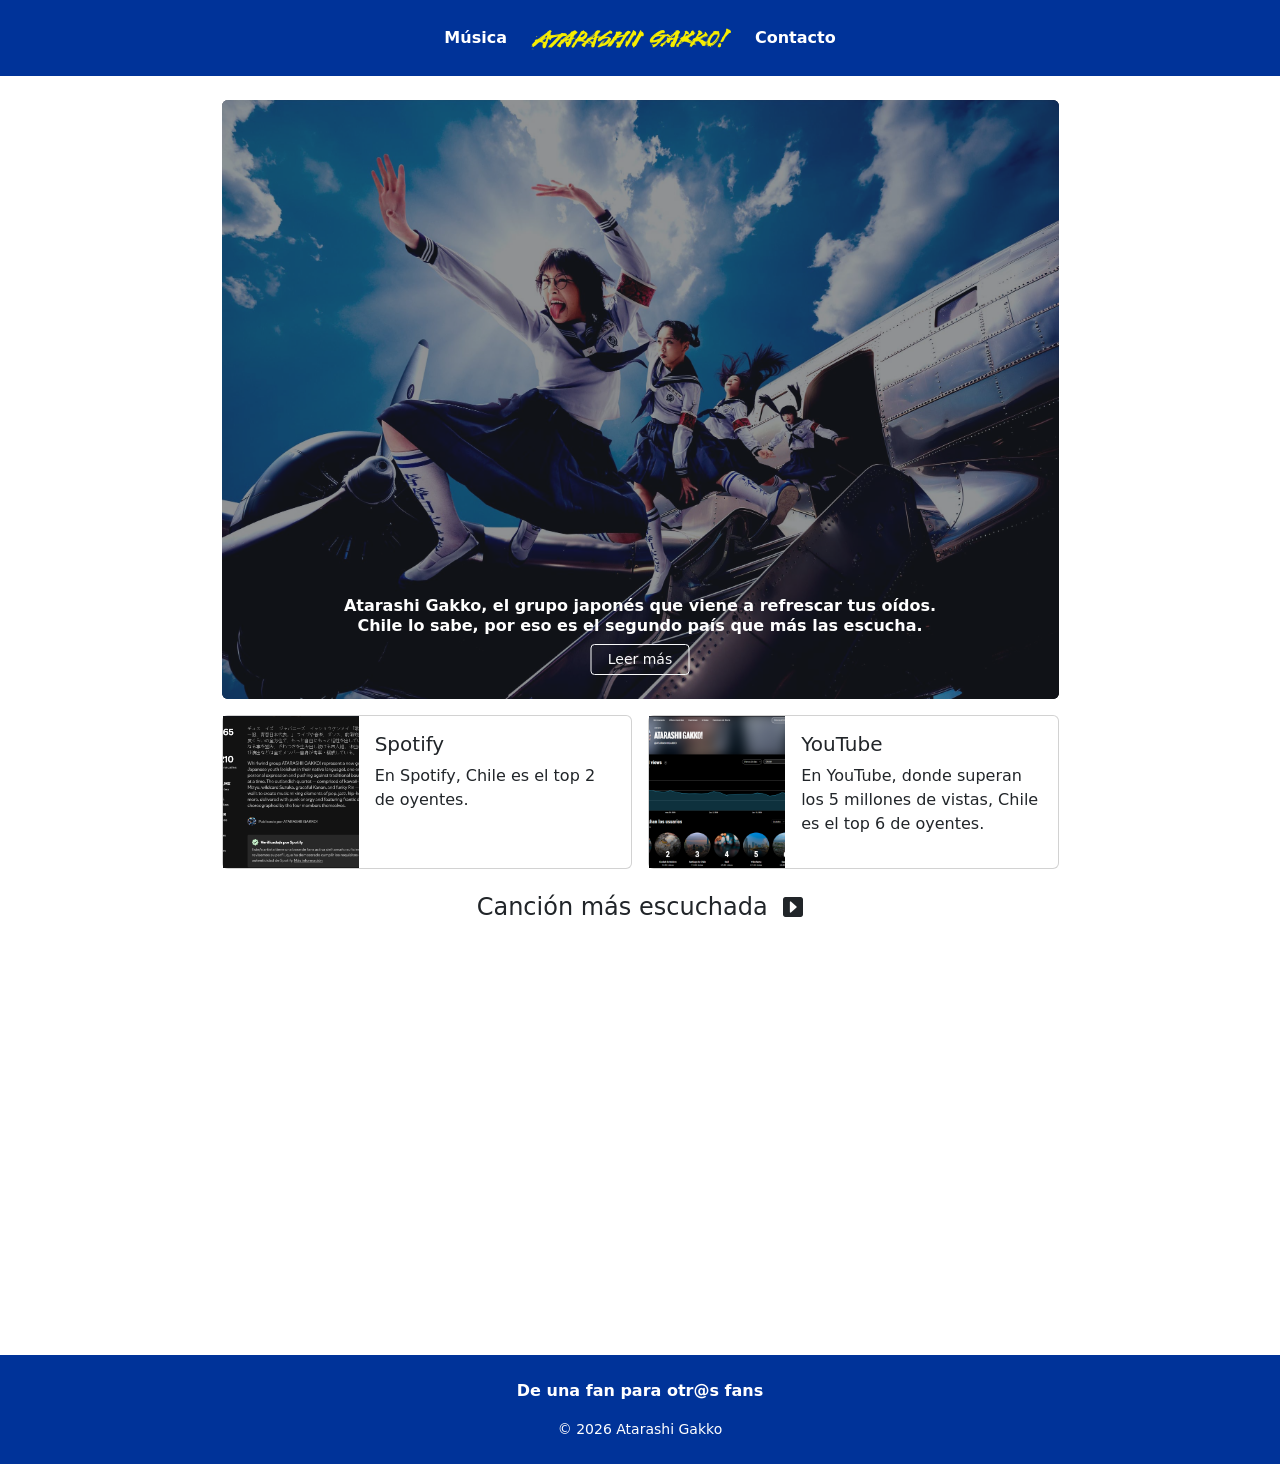
<file: index.html>
<!DOCTYPE html>
<html lang="en">

<head>
  <meta charset="UTF-8">
  <meta name="viewport" content="width=device-width, initial-scale=1.0">
  <link href="https://cdn.jsdelivr.net/npm/bootstrap@5.3.8/dist/css/bootstrap.min.css" rel="stylesheet"
    integrity="sha384-sRIl4kxILFvY47J16cr9ZwB07vP4J8+LH7qKQnuqkuIAvNWLzeN8tE5YBujZqJLB" crossorigin="anonymous">
  <link href="https://cdn.jsdelivr.net/npm/bootstrap-icons@1.11.3/font/bootstrap-icons.css" rel="stylesheet">
  <script src="https://cdn.jsdelivr.net/npm/bootstrap@5.3.8/dist/js/bootstrap.bundle.min.js"
    integrity="sha384-FKyoEForCGlyvwx9Hj09JcYn3nv7wiPVlz7YYwJrWVcXK/BmnVDxM+D2scQbITxI"
    crossorigin="anonymous"></script>
  <script src="js/index.js"></script>
  <link rel="stylesheet" href="style/style.css">
  <title>Atarashi Gakko Fanpage</title>
</head>

<body class="d-flex flex-column min-vh-100">

  <nav class="navbar navbar-expand-lg bg-custom text-white">
    <div class="container-fluid d-flex justify-content-center">
      <div class="d-flex align-items-center gap-4">
        <!-- Música -->
        <a class="nav-link fw-bold" href="musica.html">Música</a>

        <!-- Logo -->
        <a class="navbar-brand m-0 logo-nav" href="index.html">
          <img src="img/ag-logo.png" alt="Atarashi Gakko" class="logo-nav">
        </a>

        <!-- Contacto -->
        <a class="nav-link fw-bold" href="contacto.html">Contacto</a>
      </div>
    </div>
  </nav>

  <main class="flex-grow-1">
    <div class="container my-4">
      <div class="mx-auto" style="max-width: 75%;">
        
        <div class="card mb-3 border-0 bg-dark text-white overflow-hidden">
          <div class="position-relative d-flex flex-column d-md-block">
            
            <!-- Imagen principal -->
            <img src="img/AGCallingPlane.jpg" class="card-img" alt="...">            
            <div class="position-absolute top-0 start-0 w-100 h-100 bg-dark opacity-50 d-none d-md-block"></div>
            <div id="contenedor-texto"
              class="position-relative position-md-absolute bottom-md-0 start-md-50 translate-middle-x-md text-center px-3 py-4 pb-md-4 w-100 d-flex flex-column justify-content-center align-items-center lh-sm bg-dark bg-md-transparent mx-auto">

              <p class="card-text fs-6 fs-sm-4 fw-bold m-0">
                Atarashi Gakko, el grupo japonés que viene a refrescar tus oídos. <br class="d-none d-sm-inline">
                Chile lo sabe, por eso es el segundo país que más las escucha.
              </p>

            </div>

          </div>
        </div>

        <!-- CARDS INFERIORES -->
        <div class="row g-3">
          <div class="col-md-6 d-flex">
            <div class="card mb-3 h-100 w-100">
              <div class="row g-0 h-100">
                <div class="col-md-4">
                  <img src="img/spot.png" class="img-fluid h-100 object-fit-cover" alt="...">
                </div>
                <div class="col-md-8">
                  <div class="card-body">
                    <h5 class="card-title">Spotify</h5>
                    <p class="card-text">En Spotify, Chile es el top 2 de oyentes.</p>
                  </div>
                </div>
              </div>
            </div>
          </div>

          <div class="col-md-6 d-flex">
            <div class="card mb-3 h-100 w-100">
              <div class="row g-0 h-100">
                <div class="col-md-4">
                  <img src="img/yt.png" class="img-fluid h-100 object-fit-cover" alt="...">
                </div>
                <div class="col-md-8">
                  <div class="card-body">
                    <h5 class="card-title">YouTube</h5>
                    <p class="card-text">
                      En YouTube, donde superan los 5 millones de vistas, Chile es el top 6 de oyentes.
                    </p>
                  </div>
                </div>
              </div>
            </div>
          </div>
        </div>

      </div> 
    </div>

    <div class="container my-4 text-center">
      <h4 class="mb-3">Canción más escuchada <i class="bi bi-caret-right-square-fill ms-2 fs-5"></i></h4>

      <div class="mx-auto" style="max-width: 700px;">
        <div class="ratio ratio-16x9">
          <iframe src="https://www.youtube.com/embed/l446hUqQ7GY" title="YouTube video player" allowfullscreen>
          </iframe>
        </div>
      </div>
    </div>
  </main>

  <footer class="bg-custom text-white py-4">
      <div class="container-fluid d-flex justify-content-center">
          <div class="d-flex flex-column flex-lg-row align-items-center gap-3 text-center">
              <p class="fw-bold m-0">
                  De una fan para otr@s fans
              </p>
          </div>
      </div>
      <div class="text-center mt-3 small">
          © 2026 Atarashi Gakko
      </div>
  </footer>
</body>

</html>
</file>
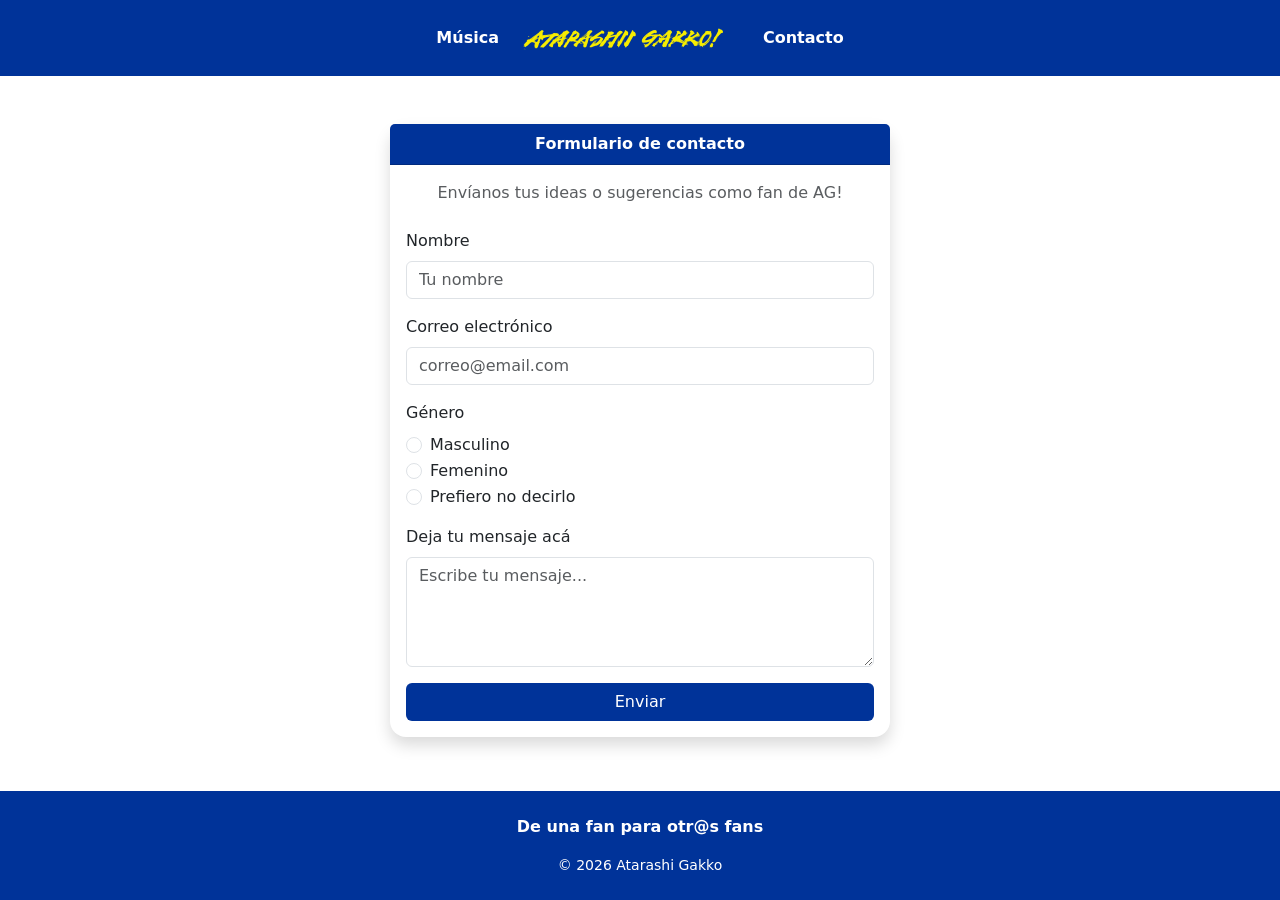
<file: contacto.html>
<!DOCTYPE html>
<html lang="en">

<head>
    <meta charset="UTF-8">
    <meta name="viewport" content="width=device-width, initial-scale=1.0">
    <link href="https://cdn.jsdelivr.net/npm/bootstrap@5.3.8/dist/css/bootstrap.min.css" rel="stylesheet"
        integrity="sha384-sRIl4kxILFvY47J16cr9ZwB07vP4J8+LH7qKQnuqkuIAvNWLzeN8tE5YBujZqJLB" crossorigin="anonymous">
    <link rel="stylesheet" href="style/style.css">
    <script src="https://cdn.jsdelivr.net/npm/bootstrap@5.3.8/dist/js/bootstrap.bundle.min.js"
        integrity="sha384-FKyoEForCGlyvwx9Hj09JcYn3nv7wiPVlz7YYwJrWVcXK/BmnVDxM+D2scQbITxI"
        crossorigin="anonymous"></script>
    <title>Contacto</title>
</head>

<body class="d-flex flex-column min-vh-100">

  <nav class="navbar navbar-expand-lg bg-custom text-white">
    <div class="container-fluid d-flex justify-content-center">

      <div class="d-flex align-items-center gap-4">
        <a class="nav-link fw-bold" href="musica.html">Música</a>
        <a class="navbar-brand" href="index.html">
          <img src="img/ag-logo.png" alt="Atarashi Gakko" class="logo-nav">
        </a>
        <a class="nav-link fw-bold" href="contacto.html">Contacto</a>
      </div>
    </div>
  </nav>
    <main class="flex-grow-1">
        <div class="container py-5">
            <div class="mx-auto" style="max-width: 500px;">

                <div class="card shadow rounded-4 border-0">

                    <div class="card-header bg-custom text-white text-center fw-bold">
                        Formulario de contacto
                    </div>

                    <div class="card-body">
                        <p class="text-center text-muted mb-4">
                            Envíanos tus ideas o sugerencias como fan de AG!
                        </p>
                        
                        <form id="formularioContacto" novalidate>

                            <div class="mb-3">
                                <label class="form-label">Nombre</label>
                                <input type="text" id="nombre" class="form-control" placeholder="Tu nombre" required>
                            </div>

                            <div class="mb-3">
                                <label class="form-label">Correo electrónico</label>
                                <input type="email" id="correo" class="form-control" placeholder="correo@email.com" required>
                            </div>

                            <div class="mb-3">
                                <label class="form-label">Género</label>

                                <div class="form-check">
                                    <input class="form-check-input" type="radio" name="genero" id="m" value="Masculino">
                                    <label class="form-check-label" for="m">Masculino</label>
                                </div>

                                <div class="form-check">
                                    <input class="form-check-input" type="radio" name="genero" id="f" value="Femenino">
                                    <label class="form-check-label" for="f">Femenino</label>
                                </div>

                                <div class="form-check">
                                    <input class="form-check-input" type="radio" name="genero" id="n" value="Prefiero no decirlo">
                                    <label class="form-check-label" for="n">Prefiero no decirlo</label>
                                </div>
                            </div>

                            <div class="mb-3">
                                <label class="form-label">Deja tu mensaje acá</label>
                                <textarea id="mensaje" class="form-control" rows="4" placeholder="Escribe tu mensaje..."
                                    required></textarea>
                            </div>

                            <div id="contenedorAlerta" class="mb-3"></div>

                            <div class="d-grid">
                                <button type="submit" class="btn btn-custom">
                                    Enviar
                                </button>
                            </div>
                        </form>
                    </div>
                </div>
            </div>
        </div>
    </main>

    <footer class="bg-custom text-white py-4">
        <div class="container-fluid d-flex justify-content-center">
            <div class="d-flex flex-column flex-lg-row align-items-center gap-3 text-center">
                <p class="fw-bold m-0">
                    De una fan para otr@s fans
                </p>
            </div>
        </div>
        <div class="text-center mt-3 small">
            © 2026 Atarashi Gakko
        </div>
    </footer>

    <script src="js/validaciones.js"></script>
</body>

</html>
</file>
<file: style/style.css>
.bg-custom {
    background-color: #003399;
}

.btn-custom {
    background-color: #003399;
    color: white;
}

.btn-custom:hover {
    background-color: #002266;
    color: white;
}
.logo-nav {
  max-width: 200px;
  width: 100%;
  height: auto;
}

@media (max-width: 576px) {
  .logo-nav {
    max-width: 140px;
  }
}

@media (min-width: 768px) {
  .position-md-absolute {
    position: absolute !important;
  }
  .bottom-md-0 {
    bottom: 0 !important;
  }
  .start-md-50 {
    left: 50% !important;
  }
  .translate-middle-x-md {
    transform: translateX(-50%) !important;
  }
  .bg-md-transparent {
    background-color: transparent !important;
  }
}
</file>
